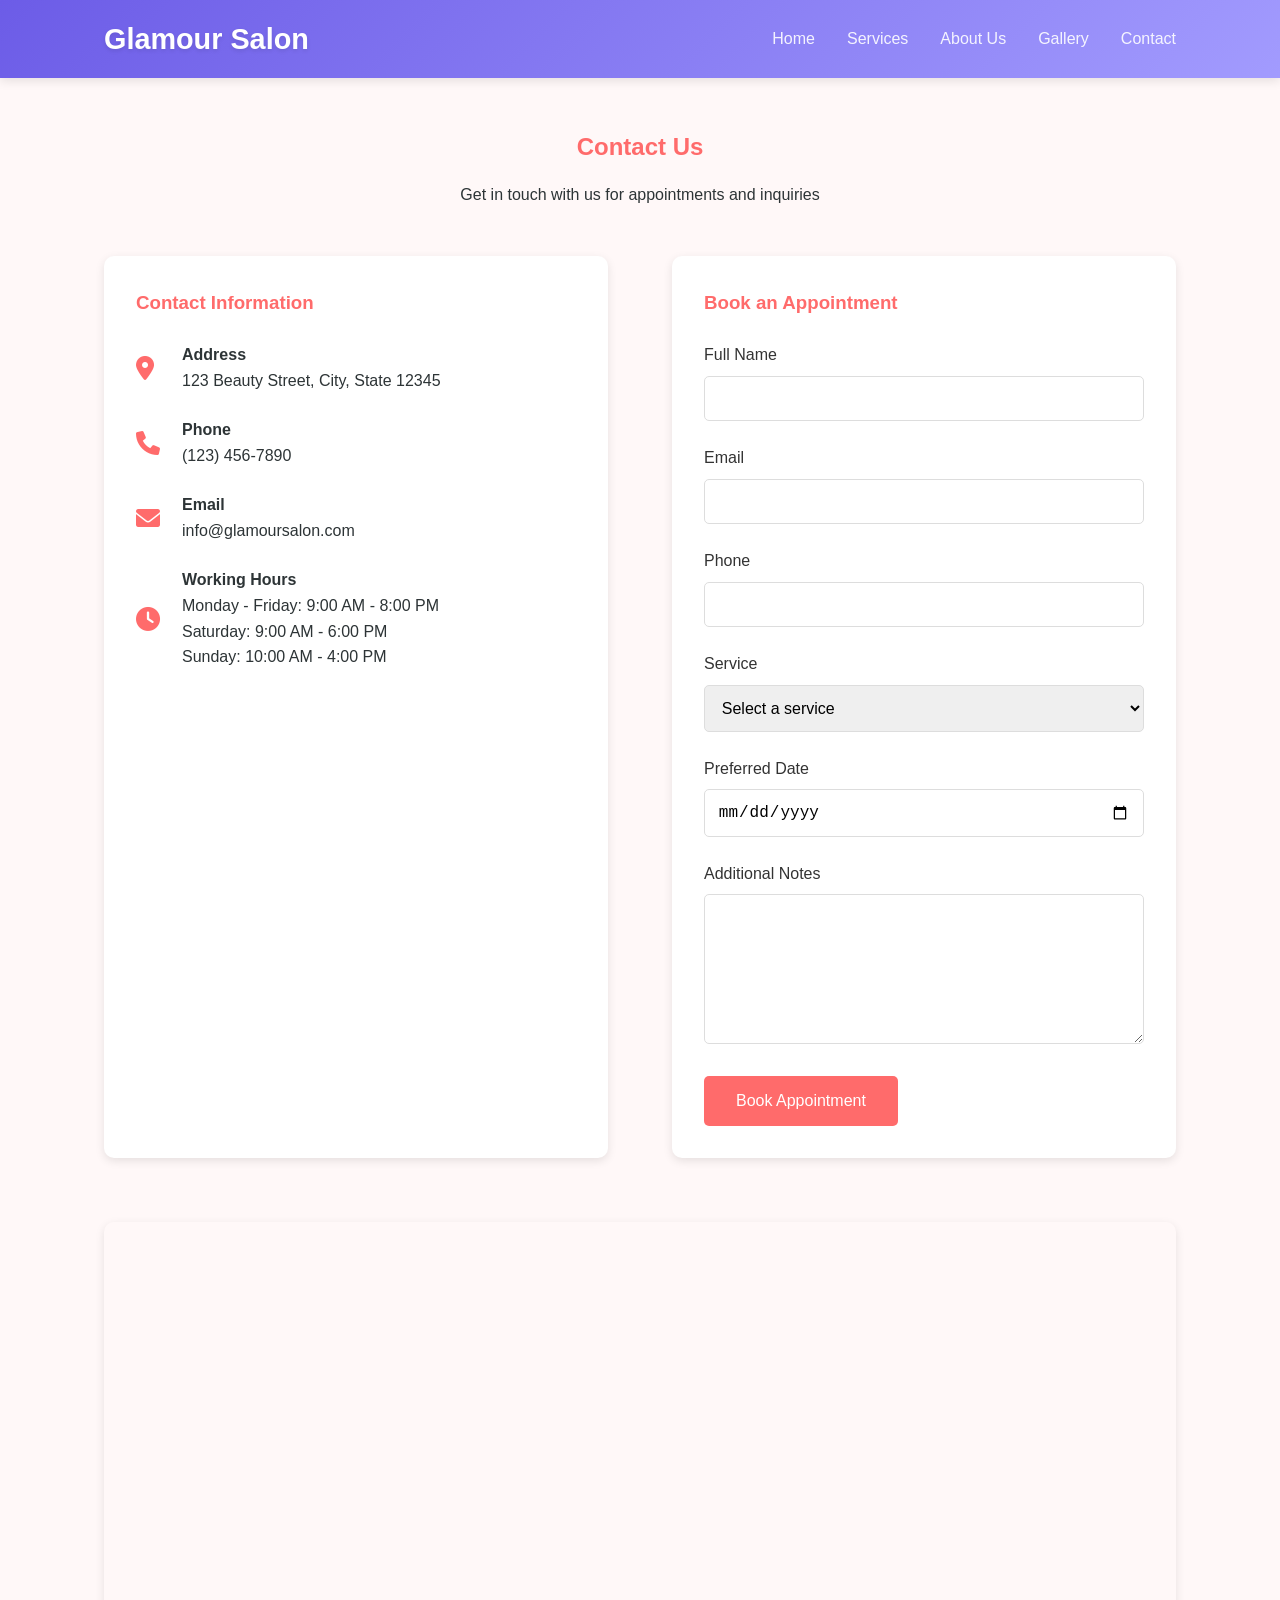
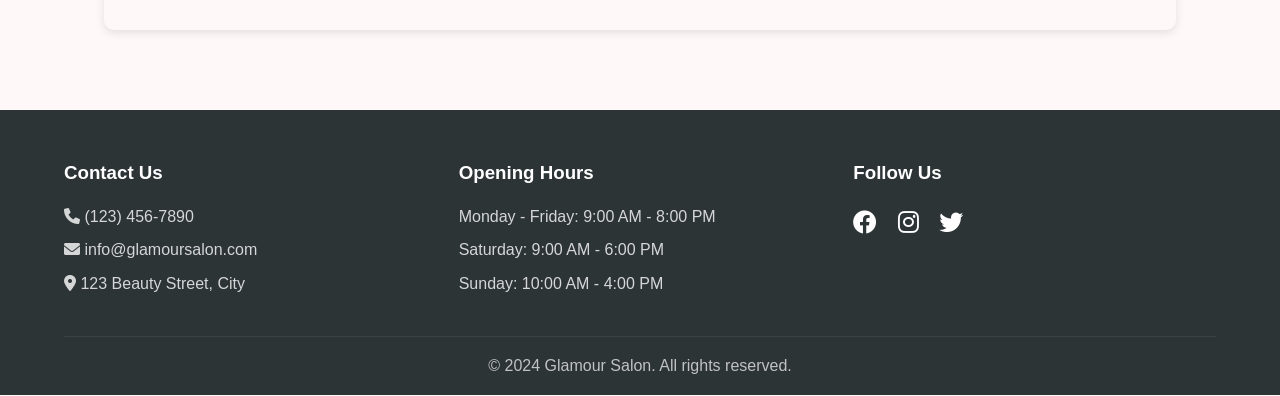
<file: contact.html>
<!DOCTYPE html>
<html lang="en">
<head>
    <meta charset="UTF-8">
    <meta name="viewport" content="width=device-width, initial-scale=1.0">
    <title>Glamour Salon - Contact</title>
    <link rel="stylesheet" href="styles.css">
    <link rel="stylesheet" href="https://cdnjs.cloudflare.com/ajax/libs/font-awesome/6.0.0/css/all.min.css">
    <style>
        .contact-section {
            padding: 8rem 5% 5rem;
            max-width: 1200px;
            margin: 0 auto;
        }

        .contact-header {
            text-align: center;
            margin-bottom: 3rem;
        }

        .contact-header h2 {
            color: #ff6b6b;
            margin-bottom: 1rem;
        }

        .contact-container {
            display: grid;
            grid-template-columns: 1fr 1fr;
            gap: 4rem;
        }

        .contact-info {
            background-color: #fff;
            padding: 2rem;
            border-radius: 10px;
            box-shadow: 0 3px 10px rgba(0,0,0,0.1);
        }

        .contact-info h3 {
            color: #ff6b6b;
            margin-bottom: 1.5rem;
        }

        .info-item {
            display: flex;
            align-items: center;
            margin-bottom: 1.5rem;
        }

        .info-item i {
            color: #ff6b6b;
            font-size: 1.5rem;
            margin-right: 1rem;
            width: 30px;
        }

        .contact-form {
            background-color: #fff;
            padding: 2rem;
            border-radius: 10px;
            box-shadow: 0 3px 10px rgba(0,0,0,0.1);
        }

        .contact-form h3 {
            color: #ff6b6b;
            margin-bottom: 1.5rem;
        }

        .form-group {
            margin-bottom: 1.5rem;
        }

        .form-group label {
            display: block;
            margin-bottom: 0.5rem;
            color: #333;
        }

        .form-group input,
        .form-group textarea,
        .form-group select {
            width: 100%;
            padding: 0.8rem;
            border: 1px solid #ddd;
            border-radius: 5px;
            font-size: 1rem;
        }

        .form-group textarea {
            height: 150px;
            resize: vertical;
        }

        .submit-btn {
            background-color: #ff6b6b;
            color: #fff;
            padding: 1rem 2rem;
            border: none;
            border-radius: 5px;
            cursor: pointer;
            font-size: 1rem;
            transition: background-color 0.3s;
        }

        .submit-btn:hover {
            background-color: #ff5252;
        }

        .map-container {
            margin-top: 4rem;
            border-radius: 10px;
            overflow: hidden;
            box-shadow: 0 3px 10px rgba(0,0,0,0.1);
        }

        .map-container iframe {
            width: 100%;
            height: 400px;
            border: 0;
        }

        @media (max-width: 768px) {
            .contact-container {
                grid-template-columns: 1fr;
            }
        }
    </style>
</head>
<body>
    <header>
        <nav>
            <div class="logo">
                <h1>Glamour Salon</h1>
            </div>
            <ul class="nav-links">
                <li><a href="index.html">Home</a></li>
                <li><a href="services.html">Services</a></li>
                <li><a href="about.html">About Us</a></li>
                <li><a href="gallery.html">Gallery</a></li>
                <li><a href="contact.html" class="active">Contact</a></li>
            </ul>
            <div class="hamburger">
                <span></span>
                <span></span>
                <span></span>
            </div>
        </nav>
    </header>

    <main>
        <section class="contact-section">
            <div class="contact-header">
                <h2>Contact Us</h2>
                <p>Get in touch with us for appointments and inquiries</p>
            </div>

            <div class="contact-container">
                <div class="contact-info">
                    <h3>Contact Information</h3>
                    <div class="info-item">
                        <i class="fas fa-map-marker-alt"></i>
                        <div>
                            <h4>Address</h4>
                            <p>123 Beauty Street, City, State 12345</p>
                        </div>
                    </div>
                    <div class="info-item">
                        <i class="fas fa-phone"></i>
                        <div>
                            <h4>Phone</h4>
                            <p>(123) 456-7890</p>
                        </div>
                    </div>
                    <div class="info-item">
                        <i class="fas fa-envelope"></i>
                        <div>
                            <h4>Email</h4>
                            <p>info@glamoursalon.com</p>
                        </div>
                    </div>
                    <div class="info-item">
                        <i class="fas fa-clock"></i>
                        <div>
                            <h4>Working Hours</h4>
                            <p>Monday - Friday: 9:00 AM - 8:00 PM</p>
                            <p>Saturday: 9:00 AM - 6:00 PM</p>
                            <p>Sunday: 10:00 AM - 4:00 PM</p>
                        </div>
                    </div>
                </div>

                <div class="contact-form">
                    <h3>Book an Appointment</h3>
                    <form id="appointmentForm">
                        <div class="form-group">
                            <label for="name">Full Name</label>
                            <input type="text" id="name" name="name" required>
                        </div>
                        <div class="form-group">
                            <label for="email">Email</label>
                            <input type="email" id="email" name="email" required>
                        </div>
                        <div class="form-group">
                            <label for="phone">Phone</label>
                            <input type="tel" id="phone" name="phone" required>
                        </div>
                        <div class="form-group">
                            <label for="service">Service</label>
                            <select id="service" name="service" required>
                                <option value="">Select a service</option>
                                <option value="haircut">Haircut & Styling</option>
                                <option value="coloring">Hair Coloring</option>
                                <option value="treatment">Hair Treatment</option>
                                <option value="facial">Facial Treatment</option>
                                <option value="massage">Massage Therapy</option>
                                <option value="makeup">Makeup</option>
                            </select>
                        </div>
                        <div class="form-group">
                            <label for="date">Preferred Date</label>
                            <input type="date" id="date" name="date" required>
                        </div>
                        <div class="form-group">
                            <label for="message">Additional Notes</label>
                            <textarea id="message" name="message"></textarea>
                        </div>
                        <button type="submit" class="submit-btn">Book Appointment</button>
                    </form>
                </div>
            </div>

            <div class="map-container">
                <iframe src="https://www.google.com/maps/embed?pb=!1m18!1m12!1m3!1d3022.2155710122!2d-73.987844924164!3d40.757978971389!2m3!1f0!2f0!3f0!3m2!1i1024!2i768!4f13.1!3m3!1m2!1s0x89c25855c6480299%3A0x55194ec5a1ae072e!2sTimes%20Square!5e0!3m2!1sen!2sus!4v1700000000000!5m2!1sen!2sus" allowfullscreen="" loading="lazy"></iframe>
            </div>
        </section>
    </main>

    <footer>
        <div class="footer-content">
            <div class="footer-section">
                <h3>Contact Us</h3>
                <p><i class="fas fa-phone"></i> (123) 456-7890</p>
                <p><i class="fas fa-envelope"></i> info@glamoursalon.com</p>
                <p><i class="fas fa-map-marker-alt"></i> 123 Beauty Street, City</p>
            </div>
            <div class="footer-section">
                <h3>Opening Hours</h3>
                <p>Monday - Friday: 9:00 AM - 8:00 PM</p>
                <p>Saturday: 9:00 AM - 6:00 PM</p>
                <p>Sunday: 10:00 AM - 4:00 PM</p>
            </div>
            <div class="footer-section">
                <h3>Follow Us</h3>
                <div class="social-links">
                    <a href="#"><i class="fab fa-facebook"></i></a>
                    <a href="#"><i class="fab fa-instagram"></i></a>
                    <a href="#"><i class="fab fa-twitter"></i></a>
                </div>
            </div>
        </div>
        <div class="footer-bottom">
            <p>&copy; 2024 Glamour Salon. All rights reserved.</p>
        </div>
    </footer>

    <script src="script.js"></script>
    <script>
        // Form submission handling
        document.getElementById('appointmentForm').addEventListener('submit', function(e) {
            e.preventDefault();
            
            // Get form values
            const formData = {
                name: document.getElementById('name').value,
                email: document.getElementById('email').value,
                phone: document.getElementById('phone').value,
                service: document.getElementById('service').value,
                date: document.getElementById('date').value,
                message: document.getElementById('message').value
            };

            // Here you would typically send the form data to a server
            // For now, we'll just show an alert
            alert('Appointment request submitted successfully! We will contact you shortly.');
            this.reset();
        });
    </script>
</body>
</html>
</file>
<file: styles.css>
/* Reset and base styles */
* {
    margin: 0;
    padding: 0;
    box-sizing: border-box;
}

:root {
    --primary-color: #6c5ce7;
    --secondary-color: #a29bfe;
    --accent-color: #fd79a8;
    --text-color: #2d3436;
    --light-text: #636e72;
    --background-color: #fff8f8;
    --white: #ffffff;
    --shadow: 0 3px 10px rgba(0,0,0,0.1);
    --transition: all 0.3s ease;
}

body {
    font-family: 'Poppins', sans-serif;
    line-height: 1.6;
    color: var(--text-color);
    background-color: var(--background-color);
}

/* Header and Navigation */
header {
    background: linear-gradient(135deg, var(--primary-color), var(--secondary-color));
    box-shadow: var(--shadow);
    position: fixed;
    width: 100%;
    top: 0;
    z-index: 1000;
}

nav {
    display: flex;
    justify-content: space-between;
    align-items: center;
    padding: 1rem 5%;
    max-width: 1200px;
    margin: 0 auto;
}

.logo h1 {
    color: var(--white);
    font-size: 1.8rem;
    font-weight: 700;
    text-shadow: 0 2px 4px rgba(0,0,0,0.1);
}

.nav-links {
    display: flex;
    list-style: none;
}

.nav-links li {
    margin-left: 2rem;
}

.nav-links a {
    text-decoration: none;
    color: var(--white);
    font-weight: 500;
    transition: var(--transition);
    position: relative;
    opacity: 0.9;
}

.nav-links a::after {
    content: '';
    position: absolute;
    bottom: -5px;
    left: 0;
    width: 0;
    height: 2px;
    background-color: var(--white);
    transition: var(--transition);
}

.nav-links a:hover::after,
.nav-links a.active::after {
    width: 100%;
}

.nav-links a:hover,
.nav-links a.active {
    color: var(--white);
    opacity: 1;
}

.hamburger {
    display: none;
    cursor: pointer;
}

.hamburger span {
    display: block;
    width: 25px;
    height: 3px;
    background-color: var(--white);
    margin: 5px 0;
    transition: var(--transition);
}

/* Hero Section */
.hero {
    height: 100vh;
    background: linear-gradient(rgba(0,0,0,0.5), rgba(0,0,0,0.5)), url('https://images.unsplash.com/photo-1562322140-8baeececf3df?ixlib=rb-1.2.1&auto=format&fit=crop&w=1950&q=80');
    background-size: cover;
    background-position: center;
    display: flex;
    align-items: center;
    justify-content: center;
    text-align: center;
    color: var(--white);
    padding: 0 1rem;
}

.hero-content h2 {
    font-size: 3rem;
    margin-bottom: 1rem;
    font-weight: 700;
}

.hero-content p {
    font-size: 1.5rem;
    margin-bottom: 2rem;
    opacity: 0.9;
}

.cta-button {
    display: inline-block;
    padding: 1rem 2rem;
    background-color: var(--primary-color);
    color: var(--white);
    text-decoration: none;
    border-radius: 30px;
    transition: var(--transition);
    font-weight: 500;
    text-transform: uppercase;
    letter-spacing: 1px;
}

.cta-button:hover {
    background-color: var(--secondary-color);
    transform: translateY(-3px);
    box-shadow: 0 5px 15px rgba(108, 92, 231, 0.3);
}

/* Features Section */
.features {
    padding: 5rem 5%;
    background-color: var(--white);
    text-align: center;
}

.features h2 {
    color: var(--primary-color);
    font-size: 2.5rem;
    margin-bottom: 3rem;
    position: relative;
}

.features h2::after {
    content: '';
    position: absolute;
    bottom: -10px;
    left: 50%;
    transform: translateX(-50%);
    width: 80px;
    height: 3px;
    background-color: var(--primary-color);
}

.feature-cards {
    display: grid;
    grid-template-columns: repeat(auto-fit, minmax(300px, 1fr));
    gap: 2rem;
    max-width: 1200px;
    margin: 0 auto;
}

.feature-card {
    background-color: var(--background-color);
    padding: 2.5rem;
    border-radius: 15px;
    box-shadow: var(--shadow);
    transition: var(--transition);
    text-align: center;
    display: flex;
    flex-direction: column;
    align-items: center;
    justify-content: center;
}

.feature-card:hover {
    transform: translateY(-10px);
    box-shadow: 0 10px 20px rgba(0,0,0,0.1);
}

.feature-card i {
    font-size: 2.5rem;
    color: var(--primary-color);
    margin-bottom: 1.5rem;
}

.feature-card h3 {
    color: var(--text-color);
    font-size: 1.5rem;
    margin-bottom: 1rem;
}

.feature-card p {
    color: var(--light-text);
    line-height: 1.6;
    margin: 0;
}

/* Services Preview Section */
.services-preview {
    padding: 4rem 2rem;
    background-color: #f9f9f9;
    position: relative;
    overflow: hidden;
}

.services-preview h2 {
    text-align: center;
    margin-bottom: 3rem;
    color: #333;
    position: relative;
}

.services-preview h2::after {
    content: '';
    position: absolute;
    bottom: -10px;
    left: 50%;
    transform: translateX(-50%);
    width: 80px;
    height: 3px;
    background-color: var(--primary-color);
}

.services-slider {
    position: relative;
    max-width: 1200px;
    margin: 0 auto;
    overflow: hidden;
}

.slider-container {
    display: flex;
    transition: transform 0.5s ease;
}

.service-category {
    min-width: 100%;
    padding: 0 1rem;
}

.service-cards {
    display: grid;
    grid-template-columns: repeat(auto-fit, minmax(250px, 1fr));
    gap: 1.5rem;
    margin-bottom: 2rem;
}

.service-card {
    background: white;
    border-radius: 10px;
    overflow: hidden;
    box-shadow: 0 2px 10px rgba(0, 0, 0, 0.1);
    transition: transform 0.3s ease;
}

.service-card:hover {
    transform: translateY(-5px);
}

.service-card img {
    width: 100%;
    height: 200px;
    object-fit: cover;
}

.service-card h4 {
    padding: 1rem 1rem 0.5rem;
    color: #333;
}

.service-card p {
    padding: 0 1rem 1rem;
    color: #666;
}

.service-card .btn {
    display: block;
    margin: 1rem;
    text-align: center;
}

.slider-controls {
    display: flex;
    justify-content: center;
    align-items: center;
    gap: 1rem;
    margin-top: 2rem;
}

.slider-controls button {
    background: var(--primary-color);
    color: white;
    border: none;
    width: 40px;
    height: 40px;
    border-radius: 50%;
    cursor: pointer;
    transition: background-color 0.3s ease;
    display: flex;
    align-items: center;
    justify-content: center;
}

.slider-controls button:hover {
    background: var(--secondary-color);
}

.slider-dots {
    display: flex;
    gap: 0.5rem;
}

.slider-dot {
    width: 10px;
    height: 10px;
    border-radius: 50%;
    background: #ccc;
    cursor: pointer;
    transition: background-color 0.3s ease;
}

.slider-dot.active {
    background: var(--primary-color);
}

.view-all-services {
    text-align: center;
    margin-top: 2rem;
}

/* Updated Testimonials Section */
.testimonials {
    padding: 4rem 2rem;
    background-color: #fff;
}

.testimonial-slider {
    position: relative;
    max-width: 800px;
    margin: 0 auto;
    overflow: hidden;
}

.testimonial {
    display: none;
    padding: 2rem;
}

.testimonial.active {
    display: block;
}

.testimonial-content {
    background: #f9f9f9;
    padding: 2rem;
    border-radius: 10px;
    box-shadow: 0 2px 10px rgba(0, 0, 0, 0.1);
}

.rating {
    color: #ffd700;
    margin-bottom: 1rem;
}

.testimonial p {
    font-style: italic;
    margin-bottom: 1.5rem;
    color: #333;
}

.client-info {
    display: flex;
    align-items: center;
    gap: 1rem;
}

.client-info img {
    width: 60px;
    height: 60px;
    border-radius: 50%;
    object-fit: cover;
}

.client-info h4 {
    color: #333;
    margin-bottom: 0.25rem;
}

.client-info p {
    color: #666;
    margin: 0;
    font-style: normal;
}

.testimonial-controls {
    display: flex;
    justify-content: center;
    gap: 1rem;
    margin-top: 2rem;
}

.testimonial-controls button {
    background: #333;
    color: white;
    border: none;
    width: 40px;
    height: 40px;
    border-radius: 50%;
    cursor: pointer;
    transition: background-color 0.3s ease;
}

.testimonial-controls button:hover {
    background: #555;
}

/* Footer */
footer {
    background-color: var(--text-color);
    color: var(--white);
    padding: 3rem 5% 1rem;
}

.footer-content {
    display: grid;
    grid-template-columns: repeat(auto-fit, minmax(250px, 1fr));
    gap: 2rem;
    max-width: 1200px;
    margin: 0 auto;
}

.footer-section h3 {
    margin-bottom: 1rem;
    color: var(--white);
    font-weight: 600;
}

.footer-section p {
    margin-bottom: 0.5rem;
    opacity: 0.8;
}

.social-links a {
    color: var(--white);
    margin-right: 1rem;
    font-size: 1.5rem;
    transition: var(--transition);
}

.social-links a:hover {
    color: var(--secondary-color);
    transform: translateY(-3px);
}

.footer-bottom {
    text-align: center;
    margin-top: 2rem;
    padding-top: 1rem;
    border-top: 1px solid rgba(255,255,255,0.1);
    opacity: 0.7;
}

/* Responsive Design */
@media (max-width: 768px) {
    .nav-links {
        display: none;
        position: absolute;
        top: 100%;
        left: 0;
        width: 100%;
        background: linear-gradient(135deg, var(--primary-color), var(--secondary-color));
        padding: 1rem;
        box-shadow: var(--shadow);
    }

    .nav-links.active {
        display: flex;
        flex-direction: column;
        align-items: center;
    }

    .nav-links li {
        margin: 1rem 0;
    }

    .hamburger {
        display: block;
    }

    .hamburger.active span:nth-child(2) {
        opacity: 0;
    }

    .hamburger.active span:nth-child(1) {
        transform: translateY(8px) rotate(45deg);
    }

    .hamburger.active span:nth-child(3) {
        transform: translateY(-8px) rotate(-45deg);
    }

    .hero-content h2 {
        font-size: 2rem;
    }

    .hero-content p {
        font-size: 1.2rem;
    }

    .service-cards {
        grid-template-columns: 1fr;
    }

    .testimonial-content {
        padding: 1.5rem;
    }

    .client-info img {
        width: 50px;
        height: 50px;
    }

    .features {
        padding: 3rem 5%;
    }

    .features h2 {
        font-size: 2rem;
        margin-bottom: 2rem;
    }

    .feature-cards {
        grid-template-columns: 1fr;
        gap: 1.5rem;
    }

    .feature-card {
        padding: 2rem;
    }

    .slider-controls button {
        width: 35px;
        height: 35px;
    }
}
</file>
